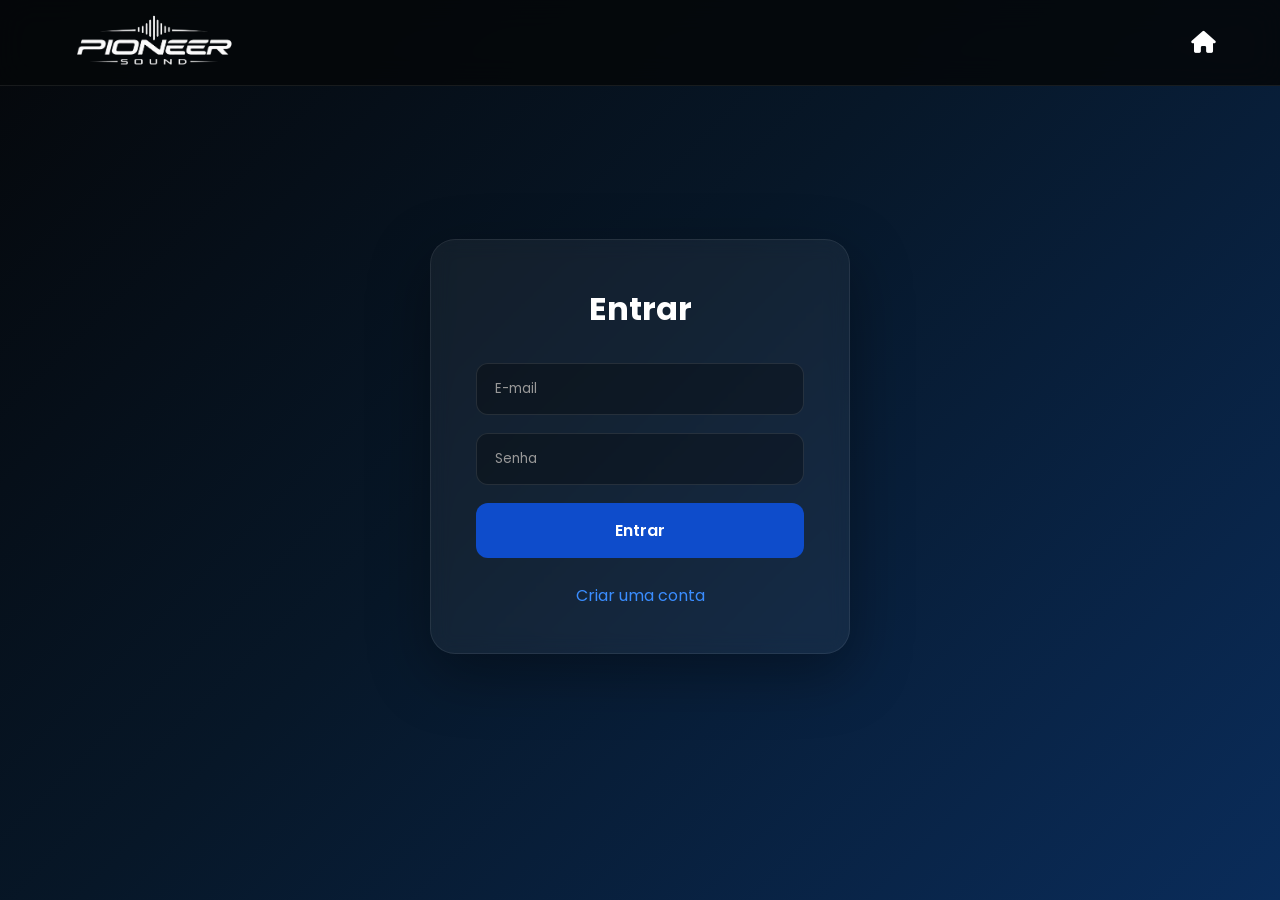
<file: login.html>
<!DOCTYPE html>
<html lang="pt-BR">
<head>
<meta charset="UTF-8">
<meta name="viewport" content="width=device-width, initial-scale=1.0">
<title>Pioneer Sound | Login</title>
<link rel="stylesheet" href="style.css">
<link rel="preconnect" href="https://fonts.googleapis.com">
<link rel="preconnect" href="https://fonts.gstatic.com" crossorigin>
<link href="https://fonts.googleapis.com/css2?family=Poppins:wght@300;400;500;600;700&display=swap"
rel="stylesheet">

<link rel="stylesheet"
href="https://cdnjs.cloudflare.com/ajax/libs/font-awesome/6.7.2/css/all.min.css">

</head>
<body>
<header>

<nav class="navbar">


<a href="index.html" class="logo">

<img src="img/logop.png" alt="Pioneer Sound">

</a>



<a href="index.html" class="back-home">

<i class="fa-solid fa-house"></i>

</a>


</nav>

</header>
<main>
<section class="login-area">
<div class="login-box">

<h1 id="formTitle">

Entrar

</h1>
<form id="authForm">
<input type="text"
id="name"
placeholder="Nome completo"
class="hidden">
<input type="email"
id="email"
placeholder="E-mail"
required>
<input type="password"
id="password"
placeholder="Senha"
required>

<button type="submit">

Entrar

</button>




</form>





<p id="message"></p>





<a href="#"
id="toggleForm">

Criar uma conta

</a>




</div>



</section>



</main>






<script>
const form = document.querySelector("#authForm");
const title = document.querySelector("#formTitle");
const toggle = document.querySelector("#toggleForm");
const nameInput = document.querySelector("#name");
const message = document.querySelector("#message");

let loginMode = true;


toggle.addEventListener("click", function(e){

    e.preventDefault();

    loginMode = !loginMode;


    if(loginMode){

        title.innerHTML = "Entrar";

        nameInput.classList.add("hidden");

        toggle.innerHTML = "Criar uma conta";

    }else{

        title.innerHTML = "Criar conta";

        nameInput.classList.remove("hidden");

        toggle.innerHTML = "Já tenho uma conta";

    }

});




form.addEventListener("submit", function(e){

    e.preventDefault();


    const email = document.querySelector("#email").value;

    const password = document.querySelector("#password").value;



    if(loginMode){


        const user = JSON.parse(
            localStorage.getItem("user")
        );



        if(
            user &&
            user.email === email &&
            user.password === password
        ){


            localStorage.setItem(
                "loggedUser",
                JSON.stringify(user)
            );


            message.innerHTML =
            "Login realizado com sucesso!";


            message.style.color =
            "#3A8DFF";



            setTimeout(()=>{

                window.location.href="index.html";

            },1200);



        }else{


            message.innerHTML =
            "E-mail ou senha incorretos";


            message.style.color =
            "#ff4444";


        }



    }else{


        const name =
        document.querySelector("#name").value;



        if(name === ""){


            message.innerHTML =
            "Digite seu nome";


            message.style.color =
            "#ff4444";


            return;

        }



        const user = {


            name:name,

            email:email,

            password:password


        };



        localStorage.setItem(

            "user",

            JSON.stringify(user)

        );



        message.innerHTML =
        "Conta criada com sucesso! Faça login.";



        message.style.color =
        "#3A8DFF";



        loginMode = true;



        title.innerHTML="Entrar";


        nameInput.classList.add("hidden");


        toggle.innerHTML="Criar uma conta";


        form.reset();


    }


});
</script>
</body>
</html>
</file>
<file: style.css>
* {
    margin: 0;
    padding: 0;
    box-sizing: border-box;
}


:root {

    --background: #05070A;
    --background-secondary: #0A1624;

    --primary: #0E4CCB;
    --primary-light: #3A8DFF;

    --white: #ffffff;
    --gray: #b5b5b5;

    --border: rgba(255, 255, 255, .08);

}



html {

    scroll-behavior: smooth;

}



body {

    font-family: "Poppins", sans-serif;

    background:
        linear-gradient(135deg,
            #05070A 0%,
            #071728 45%,
            #0A2C5A 100%);

    color: var(--white);

    min-height: 100vh;

}


header {

    position: sticky;

    top: 0;

    z-index: 999;

    backdrop-filter: blur(15px);

    background: rgba(5, 7, 10, .88);

    border-bottom: 1px solid var(--border);

}



.navbar {

    width: min(1200px, 90%);

    height: 85px;

    margin: auto;

    display: flex;

    align-items: center;

    justify-content: space-between;

}



.logo img {

    width: 180px;

    transition: .3s;

}


.logo img:hover {

    transform: scale(1.05);

}

.nav-menu {

    display: flex;

    list-style: none;

    gap: 35px;

}



.nav-menu a {

    text-decoration: none;

    color: white;

    font-weight: 500;

    transition: .3s;

}



.nav-menu a:hover {

    color: var(--primary-light);

}


.menu-toggle {

    display: none;

    background: none;

    border: none;

    color: white;

    font-size: 28px;

    cursor: pointer;

}

.nav-icons {

    display: flex;

    align-items: center;

    gap: 18px;

}



.nav-icons a {

    color: white;

    font-size: 22px;

}

.cart-button {

    position: relative;

    background: none;

    border: none;

    cursor: pointer;

}



.cart-button img {

    width: 75px;

    transition: .3s;

}



.cart-button:hover img {

    transform: scale(1.08);

}



.cart-button span {


    position: absolute;

    top: -8px;

    right: -8px;


    width: 22px;

    height: 22px;


    display: flex;

    align-items: center;

    justify-content: center;


    border-radius: 50%;


    background: white;

    color: black;


    font-size: .75rem;

    font-weight: bold;


}

.hero {

    width: min(1200px, 90%);

    margin: 70px auto;


    display: grid;

    grid-template-columns: 1fr 1fr;


    align-items: center;


    gap: 60px;

}



.subtitle {

    color: var(--primary-light);

    letter-spacing: 4px;

    font-size: .9rem;

    font-weight: 600;

}



.hero h1 {

    font-size: 4rem;

    line-height: 1.1;

    margin: 20px 0;

}



.hero p {

    color: var(--gray);

    font-size: 1.05rem;

    line-height: 1.8;

    margin-bottom: 35px;

}



.hero-buttons {

    display: flex;

    gap: 18px;

}



.btn-primary,
.btn-secondary {


    padding: 15px 28px;


    border-radius: 10px;


    text-decoration: none;


    font-weight: 600;


    transition: .3s;

}



.btn-primary {


    background: var(--primary);

    color: white;

}



.btn-primary:hover {

    background: var(--primary-light);

}



.btn-secondary {


    border: 1px solid var(--primary-light);

    color: white;

}



.btn-secondary:hover {


    background: var(--primary-light);

}





.hero-image img {


    width: 100%;


    border-radius: 20px;


    box-shadow:
        0 20px 60px rgba(0, 0, 0, .35);


}


.categories {

    width: min(1200px, 90%);

    margin: 100px auto;

}



.categories h2 {


    font-size: 2.2rem;

    margin-bottom: 40px;


}



.category-grid {


    display: grid;


    grid-template-columns: repeat(4, 1fr);


    gap: 25px;


}




.category-card {


    background: rgba(255, 255, 255, .04);


    border: 1px solid var(--border);


    border-radius: 20px;


    overflow: hidden;


    transition: .3s;


}




.category-card:hover {


    transform: translateY(-10px);


    border-color: var(--primary-light);


}




.category-card img {


    width: 100%;


    height: 220px;


    object-fit: cover;


}



.category-card h3 {


    padding: 20px;


    text-align: center;


    font-size: 1.1rem;


}


.back-button {


    position: fixed;


    bottom: 30px;


    left: 30px;


    width: 55px;

    height: 55px;



    border: none;


    border-radius: 50%;



    display: flex;


    align-items: center;


    justify-content: center;




    background: rgba(255, 255, 255, .10);



    backdrop-filter: blur(10px);



    color: white;



    font-size: 20px;



    cursor: pointer;



    transition: .3s;



    z-index: 999;


}



.back-button:hover {


    background: var(--primary);


    transform:
        translateY(-5px) scale(1.05);


}



@media(max-width:1000px) {



    .hero {


        grid-template-columns: 1fr;


        text-align: center;


    }



    .hero-buttons {


        justify-content: center;


    }



    .hero-image {


        max-width: 700px;


        margin: auto;


    }



    .category-grid {


        grid-template-columns: repeat(2, 1fr);


    }




    .hero h1 {


        font-size: 3rem;


    }



}


@media(max-width:768px) {



    .navbar {


        height: 75px;


    }



    .logo img {


        width: 140px;


    }




    .menu-toggle {


        display: block;


        order: 2;


    }





    .nav-menu {


        position: absolute;


        top: 75px;


        left: 0;


        width: 100%;


        background: #05070A;


        flex-direction: column;


        align-items: center;


        gap: 25px;


        padding: 30px 0;


        transform: translateY(-120%);


        transition: .4s;


        border-bottom: 1px solid var(--border);


    }




    .nav-menu.active {


        transform: translateY(0);


    }





    .nav-icons {


        gap: 10px;


    }



    .cart-button img {


        width: 55px;


    }





    .hero {


        width: 90%;


        margin: 40px auto;


    }




    .hero h1 {


        font-size: 2.3rem;


    }




    .hero p {


        font-size: .95rem;


    }




    .hero-buttons {


        flex-direction: column;


    }



    .btn-primary,
    .btn-secondary {


        width: 100%;


        text-align: center;


    }




    .categories {


        margin: 60px auto;


    }




    .categories h2 {


        font-size: 1.8rem;


    }




    .category-grid {


        grid-template-columns: 1fr;


    }




    .category-card img {


        height: 200px;


    }





    .back-button {


        bottom: 20px;


        left: 20px;


        width: 50px;


        height: 50px;


    }



}

@media(max-width:400px) {



    .logo img {


        width: 120px;


    }



    .hero h1 {


        font-size: 2rem;


    }



    .subtitle {


        font-size: .75rem;


    }



    .cart-button img {


        width: 45px;


    }

}



.footer {


    margin-top: 100px;


    background:

        linear-gradient(180deg,
            #05070A,
            #020409);


    border-top: 1px solid rgba(255, 255, 255, .08);


}



.footer-container {


    width: min(1200px, 90%);


    margin: auto;


    padding: 60px 0;


    display: grid;


    grid-template-columns:
        1.5fr 1fr 1.5fr 1fr;


    gap: 40px;


}




.footer-brand img {


    width: 200px;


    margin-bottom: 20px;


}




.footer-brand p {


    color: #b5b5b5;


    line-height: 1.7;


    max-width: 320px;


}






.footer h3 {


    font-size: 1.2rem;


    margin-bottom: 25px;


    color: white;


}




.footer-links {


    display: flex;


    flex-direction: column;


    gap: 12px;


}



.footer-links a {


    color: #b5b5b5;


    text-decoration: none;


    transition: .3s;


}



.footer-links a:hover {


    color: #3A8DFF;


    transform: translateX(5px);


}





.footer-contact p {


    color: #b5b5b5;


    margin-bottom: 15px;


    display: flex;


    align-items: center;


    gap: 10px;


}




.footer-contact i {


    color: #3A8DFF;


    font-size: 18px;


}





.social-icons {


    display: flex;


    gap: 15px;


}




.social-icons a {


    width: 45px;


    height: 45px;


    border-radius: 50%;


    display: flex;


    align-items: center;


    justify-content: center;



    background: rgba(255, 255, 255, .06);



    color: white;



    font-size: 20px;



    transition: .3s;


}




.social-icons a:hover {


    background: #0E4CCB;


    transform: translateY(-5px);


}






.footer-bottom {


    border-top: 1px solid rgba(255, 255, 255, .08);



    padding: 25px;



    text-align: center;



}



.footer-bottom p {


    color: #777;


    font-size: .9rem;


}

@media(max-width:900px) {

    .footer-container {


        grid-template-columns: 1fr 1fr;


    }

}

@media(max-width:600px) {

    .footer-container {


        grid-template-columns: 1fr;


        text-align: center;


    }



    .footer-brand p {


        margin: auto;


    }



    .footer-contact p {


        justify-content: center;


    }



    .social-icons {


        justify-content: center;


    }

}

.products-banner {

    width: min(1200px, 90%);

    margin: 70px auto 40px;

    padding: 70px 50px;

    border-radius: 25px;

    background:
        linear-gradient(135deg,
            rgba(14, 76, 203, .35),
            rgba(5, 7, 10, .8));

    border: 1px solid var(--border);

    box-shadow:
        0 20px 60px rgba(0, 0, 0, .35);

}


.products-banner h1 {

    font-size: 4rem;

    margin: 20px 0;

}


.products-banner p {

    color: var(--gray);

    font-size: 1.1rem;

    max-width: 600px;

    line-height: 1.8;

}



.products {

    width: min(1200px, 90%);

    margin: 80px auto;

}


.products h2 {

    font-size: 2.2rem;

    margin-bottom: 40px;

}



.products-grid {

    display: grid;

    grid-template-columns: repeat(4, 1fr);

    gap: 25px;

}



.product-card {

    background:
        rgba(255, 255, 255, .05);

    border: 1px solid var(--border);

    border-radius: 20px;

    overflow: hidden;

    padding-bottom: 25px;

    transition: .35s;

    display: flex;

    flex-direction: column;

}



.product-card:hover {

    transform: translateY(-12px);

    border-color: var(--primary-light);

    box-shadow:
        0 15px 40px rgba(58, 141, 255, .20);

}



.product-card img {

    width: 100%;

    height: 230px;

    object-fit: cover;

}



.product-card h3 {

    font-size: 1.3rem;

    margin: 25px 20px 10px;

}



.product-card p {

    color: var(--gray);

    font-size: .95rem;

    line-height: 1.6;

    margin: 0 20px 20px;

    flex: 1;

}



.product-card strong {

    font-size: 1.4rem;

    color: var(--primary-light);

    margin: 0 20px 20px;

}



.product-card button {

    margin: 0 20px;

    padding: 14px;

    border: none;

    border-radius: 10px;

    background: var(--primary);

    color: white;

    font-family: "Poppins", sans-serif;

    font-weight: 600;

    cursor: pointer;

    transition: .3s;

}



.product-card button:hover {

    background: var(--primary-light);

    transform: scale(1.03);

}



@media(max-width:1000px) {


    .products-grid {

        grid-template-columns: repeat(2, 1fr);

    }


    .products-banner h1 {

        font-size: 3rem;

    }

}



@media(max-width:600px) {


    .products-banner {

        padding: 40px 25px;

        text-align: center;

    }


    .products-banner h1 {

        font-size: 2.3rem;

    }


    .products h2 {

        font-size: 1.8rem;

    }


    .products-grid {

        grid-template-columns: 1fr;

    }


    .product-card img {

        height: 200px;

    }

}

.history-banner {

    width: min(1200px, 90%);

    margin: 70px auto 40px;

    padding: 70px 50px;

    border-radius: 25px;

    background:
        linear-gradient(135deg,
            rgba(14, 76, 203, .35),
            rgba(5, 7, 10, .8));

    border: 1px solid var(--border);

    box-shadow:
        0 20px 60px rgba(0, 0, 0, .35);

}



.history-banner h1 {

    font-size: 4rem;

    margin: 20px 0;

}



.history-banner p {

    color: var(--gray);

    font-size: 1.1rem;

    line-height: 1.8;

    max-width: 650px;

}





.history-content {

    width: min(1200px, 90%);

    margin: 100px auto;

    display: grid;

    grid-template-columns: 1fr 1fr;

    gap: 60px;

    align-items: center;

}



.history-image img {

    width: 100%;

    border-radius: 25px;

    box-shadow:
        0 20px 60px rgba(0, 0, 0, .35);

}



.history-text h2 {

    font-size: 2.3rem;

    margin-bottom: 25px;

}



.history-text p {

    color: var(--gray);

    line-height: 1.9;

    margin-bottom: 20px;

}






.values {

    width: min(1200px, 90%);

    margin: 100px auto;

}



.values h2 {

    font-size: 2.2rem;

    margin-bottom: 40px;

}





.values-grid {

    display: grid;

    grid-template-columns: repeat(3, 1fr);

    gap: 25px;

}





.value-card {

    background:
        rgba(255, 255, 255, .05);

    border: 1px solid var(--border);

    border-radius: 20px;

    padding: 35px 25px;

    text-align: center;

    transition: .35s;

}



.value-card:hover {

    transform: translateY(-10px);

    border-color: var(--primary-light);

    box-shadow:
        0 15px 40px rgba(58, 141, 255, .20);

}





.value-card i {

    font-size: 40px;

    color: var(--primary-light);

    margin-bottom: 20px;

}





.value-card h3 {

    font-size: 1.3rem;

    margin-bottom: 15px;

}




.value-card p {

    color: var(--gray);

    line-height: 1.7;

}






@media(max-width:1000px) {


    .history-content {

        grid-template-columns: 1fr;

        text-align: center;

    }



    .history-banner h1 {

        font-size: 3rem;

    }



    .values-grid {

        grid-template-columns: repeat(2, 1fr);

    }


}





@media(max-width:600px) {


    .history-banner {

        padding: 40px 25px;

        text-align: center;

    }



    .history-banner h1 {

        font-size: 2.3rem;

    }



    .history-content {

        margin: 60px auto;

    }



    .history-text h2 {

        font-size: 1.8rem;

    }



    .values h2 {

        font-size: 1.8rem;

    }



    .values-grid {

        grid-template-columns: 1fr;

    }



}
.contact-banner{

    width:min(1200px,90%);

    margin:70px auto 40px;

    padding:70px 50px;

    border-radius:25px;

    background:
    linear-gradient(
    135deg,
    rgba(14,76,203,.35),
    rgba(5,7,10,.8)
    );

    border:1px solid var(--border);

    box-shadow:
    0 20px 60px rgba(0,0,0,.35);

}



.contact-banner h1{

    font-size:4rem;

    margin:20px 0;

}



.contact-banner p{

    color:var(--gray);

    font-size:1.1rem;

    line-height:1.8;

    max-width:650px;

}





.contact-section{

    width:min(1200px,90%);

    margin:100px auto;

    display:grid;

    grid-template-columns:1fr 1fr;

    gap:50px;

    align-items:start;

}





.contact-info h2,
.contact-form h2{

    font-size:2.2rem;

    margin-bottom:25px;

}





.contact-info > p{

    color:var(--gray);

    line-height:1.8;

    margin-bottom:35px;

}





.contact-item{

    display:flex;

    align-items:center;

    gap:20px;

    margin-bottom:25px;

}



.contact-item i{

    width:50px;

    height:50px;

    display:flex;

    align-items:center;

    justify-content:center;

    border-radius:50%;

    background:rgba(255,255,255,.08);

    color:var(--primary-light);

    font-size:22px;

}



.contact-item h3{

    font-size:1rem;

    margin-bottom:5px;

}



.contact-item span{

    color:var(--gray);

}






.contact-form{

    background:

    rgba(255,255,255,.05);

    border:1px solid var(--border);

    border-radius:25px;

    padding:40px;

    box-shadow:

    0 20px 50px rgba(0,0,0,.25);

}





.contact-form form{

    display:flex;

    flex-direction:column;

    gap:18px;

}




.contact-form input,
.contact-form textarea{


    width:100%;


    padding:15px 18px;


    border-radius:12px;


    border:1px solid rgba(255,255,255,.1);


    background:rgba(0,0,0,.25);


    color:white;


    font-family:"Poppins",sans-serif;


    outline:none;


    transition:.3s;


}



.contact-form input::placeholder,
.contact-form textarea::placeholder{

    color:#999;

}





.contact-form input:focus,
.contact-form textarea:focus{


    border-color:var(--primary-light);


    box-shadow:
    0 0 15px rgba(58,141,255,.25);


}




.contact-form textarea{

    resize:none;

}




.contact-form button{


    padding:15px;


    border:none;


    border-radius:12px;


    background:var(--primary);


    color:white;


    font-family:"Poppins",sans-serif;


    font-size:1rem;


    font-weight:600;


    cursor:pointer;


    transition:.3s;


}





.contact-form button:hover{


    background:var(--primary-light);


    transform:translateY(-3px);


}






.social-contact{


    width:min(1200px,90%);


    margin:80px auto;


    text-align:center;


}



.social-contact h2{


    font-size:2.2rem;


    margin-bottom:35px;


}





.social-contact .social-icons{


    justify-content:center;


}





.social-contact .social-icons a{


    width:55px;


    height:55px;


    font-size:24px;


}







@media(max-width:1000px){



.contact-section{


    grid-template-columns:1fr;


}



.contact-banner h1{


    font-size:3rem;


}



}






@media(max-width:600px){



.contact-banner{


    padding:40px 25px;

    text-align:center;


}



.contact-banner h1{


    font-size:2.3rem;


}




.contact-section{


    margin:60px auto;


}



.contact-info h2,
.contact-form h2{


    font-size:1.8rem;


}




.contact-form{


    padding:25px;


}



.contact-item{


    gap:15px;


}



.social-contact h2{


    font-size:1.8rem;


}
}

.login-area{

    min-height:80vh;

    display:flex;

    align-items:center;

    justify-content:center;

}



.login-box{

    width:min(420px,90%);

    padding:45px;

    background:
    rgba(255,255,255,.05);

    border:1px solid var(--border);

    border-radius:25px;

    text-align:center;

    box-shadow:
    0 20px 60px rgba(0,0,0,.35);

    backdrop-filter:blur(10px);

}



.login-box img{

    width:180px;

    margin-bottom:25px;

}



.login-box h1{

    font-size:2rem;

    margin-bottom:30px;

}



.login-box form{

    display:flex;

    flex-direction:column;

    gap:18px;

}



.login-box input{

    width:100%;

    padding:15px 18px;

    border-radius:12px;

    border:1px solid rgba(255,255,255,.1);

    background:rgba(0,0,0,.3);

    color:white;

    font-family:"Poppins",sans-serif;

    outline:none;

    transition:.3s;

}



.login-box input::placeholder{

    color:#999;

}



.login-box input:focus{

    border-color:var(--primary-light);

    box-shadow:
    0 0 15px rgba(58,141,255,.25);

}



.login-box button{

    width:100%;

    padding:15px;

    border:none;

    border-radius:12px;

    background:var(--primary);

    color:white;

    font-family:"Poppins",sans-serif;

    font-weight:600;

    font-size:1rem;

    cursor:pointer;

    transition:.3s;

}



.login-box button:hover{

    background:var(--primary-light);

    transform:translateY(-3px);

}



.login-box a{

    display:block;

    margin-top:25px;

    color:var(--primary-light);

    text-decoration:none;

    transition:.3s;

}



.login-box a:hover{

    color:white;

}



#message{

    margin-top:20px;

    font-size:.95rem;

}



.hidden{

    display:none;

}



.back-home{

    color:white;

    font-size:22px;

    transition:.3s;

}



.back-home:hover{

    color:var(--primary-light);

    transform:scale(1.15);

}





@media(max-width:600px){


.login-box{

    padding:30px 25px;

}



.login-box img{

    width:150px;

}


.login-box h1{

    font-size:1.7rem;

}
}

.cart-page{

    width:min(1200px,90%);

    margin:70px auto 100px;

}



.cart-title{

    padding:60px 40px;

    border-radius:25px;

    background:
    linear-gradient(
    135deg,
    rgba(14,76,203,.35),
    rgba(5,7,10,.8)
    );

    border:1px solid var(--border);

    box-shadow:
    0 20px 60px rgba(0,0,0,.35);

}



.cart-title h1{

    font-size:4rem;

    margin:20px 0;

}



.cart-title p{

    color:var(--gray);

    font-size:1.1rem;

}





.cart-content{

    display:grid;

    grid-template-columns:1fr 350px;

    gap:40px;

    margin-top:50px;

}





#cartList{

    display:flex;

    flex-direction:column;

    gap:20px;

}





.cart-item{

    display:flex;

    align-items:center;

    gap:25px;

    padding:25px;

    background:rgba(255,255,255,.05);

    border:1px solid var(--border);

    border-radius:20px;

    transition:.3s;

}



.cart-item:hover{

    border-color:var(--primary-light);

    transform:translateY(-5px);

}





.cart-item img{

    width:120px;

    height:120px;

    object-fit:cover;

    border-radius:15px;

}





.cart-info h3{

    font-size:1.3rem;

    margin-bottom:10px;

}



.cart-info p{

    color:var(--primary-light);

    font-size:1.1rem;

    font-weight:600;

    margin-bottom:15px;

}



.cart-info button{

    background:var(--primary);

    border:none;

    color:white;

    width:35px;

    height:35px;

    border-radius:8px;

    cursor:pointer;

    margin:5px;

    transition:.3s;

}



.cart-info button:hover{

    background:var(--primary-light);

}





.cart-info span{

    font-size:1.1rem;

    margin:0 10px;

}





.cart-summary{

    height:max-content;

    padding:30px;

    border-radius:20px;

    background:rgba(255,255,255,.05);

    border:1px solid var(--border);

    position:sticky;

    top:120px;

}



.cart-summary h2{

    font-size:1.8rem;

    margin-bottom:30px;

}



.cart-summary h3{

    font-size:1.3rem;

    margin-bottom:30px;

}



.cart-summary span{

    color:var(--primary-light);

}





.cart-summary button{

    width:100%;

    padding:15px;

    border:none;

    border-radius:12px;

    background:var(--primary);

    color:white;

    font-family:"Poppins",sans-serif;

    font-weight:600;

    cursor:pointer;

    transition:.3s;

}



.cart-summary button:hover{

    background:var(--primary-light);

    transform:translateY(-3px);

}





.empty-cart{

    text-align:center;

    padding:60px;

    background:rgba(255,255,255,.05);

    border-radius:20px;

    border:1px solid var(--border);

}



.empty-cart h2{

    margin-bottom:25px;

}



.empty-cart a{

    display:inline-block;

    padding:12px 25px;

    background:var(--primary);

    color:white;

    border-radius:10px;

    text-decoration:none;

}







.cart-link{

    position:relative;

    display:flex;

    align-items:center;

}



.cart-link img{

    width:70px;

}



.cart-link span{

    position:absolute;

    top:-5px;

    right:-8px;

    width:22px;

    height:22px;

    display:flex;

    align-items:center;

    justify-content:center;

    background:white;

    color:black;

    border-radius:50%;

    font-size:.75rem;

    font-weight:bold;

}







@media(max-width:900px){


.cart-content{

    grid-template-columns:1fr;

}



.cart-summary{

    position:relative;

    top:0;

}



.cart-title h1{

    font-size:3rem;

}


}





@media(max-width:600px){


.cart-title{

    padding:40px 25px;

    text-align:center;

}



.cart-title h1{

    font-size:2.3rem;

}



.cart-item{

    flex-direction:column;

    text-align:center;

}



.cart-item img{

    width:150px;

    height:150px;

}



.cart-summary{

    padding:25px;

}


}
.cart-button{

    position:relative;

    display:flex;

    align-items:center;

    justify-content:center;

    cursor:pointer;

    text-decoration:none;

    z-index:10;

}


.cart-button img{

    width:85px;

    height:auto;

}


.cart-button span{

    position:absolute;

    top:-5px;

    right:-5px;

    width:22px;

    height:22px;

    display:flex;

    align-items:center;

    justify-content:center;

    border-radius:50%;

    background:white;

    color:black;

    font-size:.75rem;

    font-weight:bold;

}
</file>
